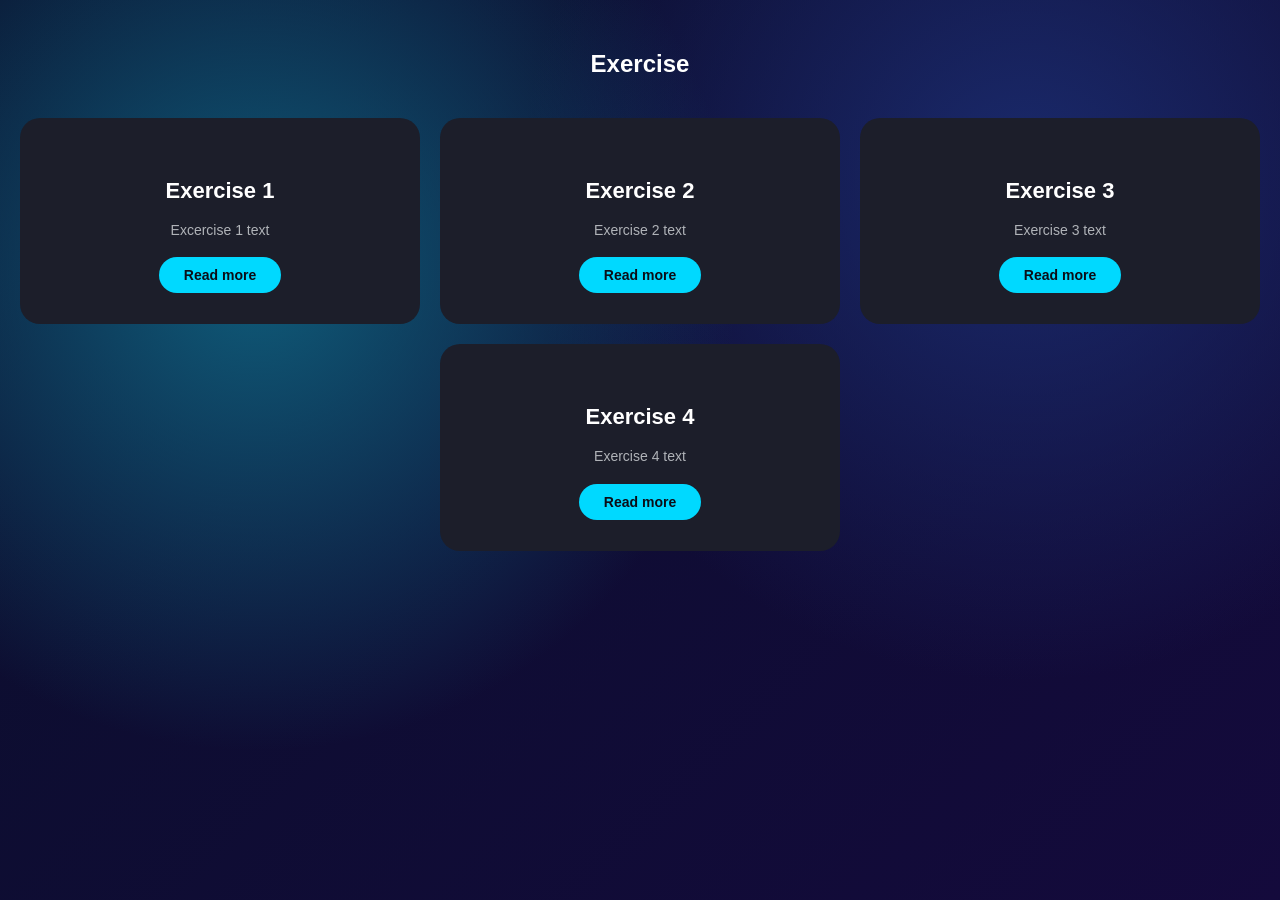
<file: exercise.html>
<!DOCTYPE html>
<html lang="en">
<head>
    <meta charset="UTF-8">
    <title>Exercise</title>
    <link rel="stylesheet" href="style.css">
</head>
<body>
<section projrct="exercise" class="exercise-section">
    <h2 class="section-title">Exercise</h2>

    <div class="exercise-grid">
        <div class="exercise-card">
            <div class="icon"></div>
            <h3>Exercise 1</h3>
            <p>Excercise 1 text</p>
            <a href="#" class="read-more">Read more</a>
        </div>

        <div class="exercise-card">
            <div class="icon"></div>
            <h3>Exercise 2</h3>
            <p>Exercise 2 text</p>
            <a href="#" class="read-more">Read more</a>
        </div>

        <div class="exercise-card">
            <div class="icon"></div>
            <h3>Exercise 3</h3>
            <p>Exercise 3 text</p>
            <a href="#" class="read-more">Read more</a>
        </div>
        <div class="exercise-card">
            <div class="icon"></div>
            <h3>Exercise 4</h3>
            <p>Exercise 4 text</p>
            <a href="#" class="read-more">Read more</a>
        </div>
    </div>

</section>


</body>
</html>
</file>
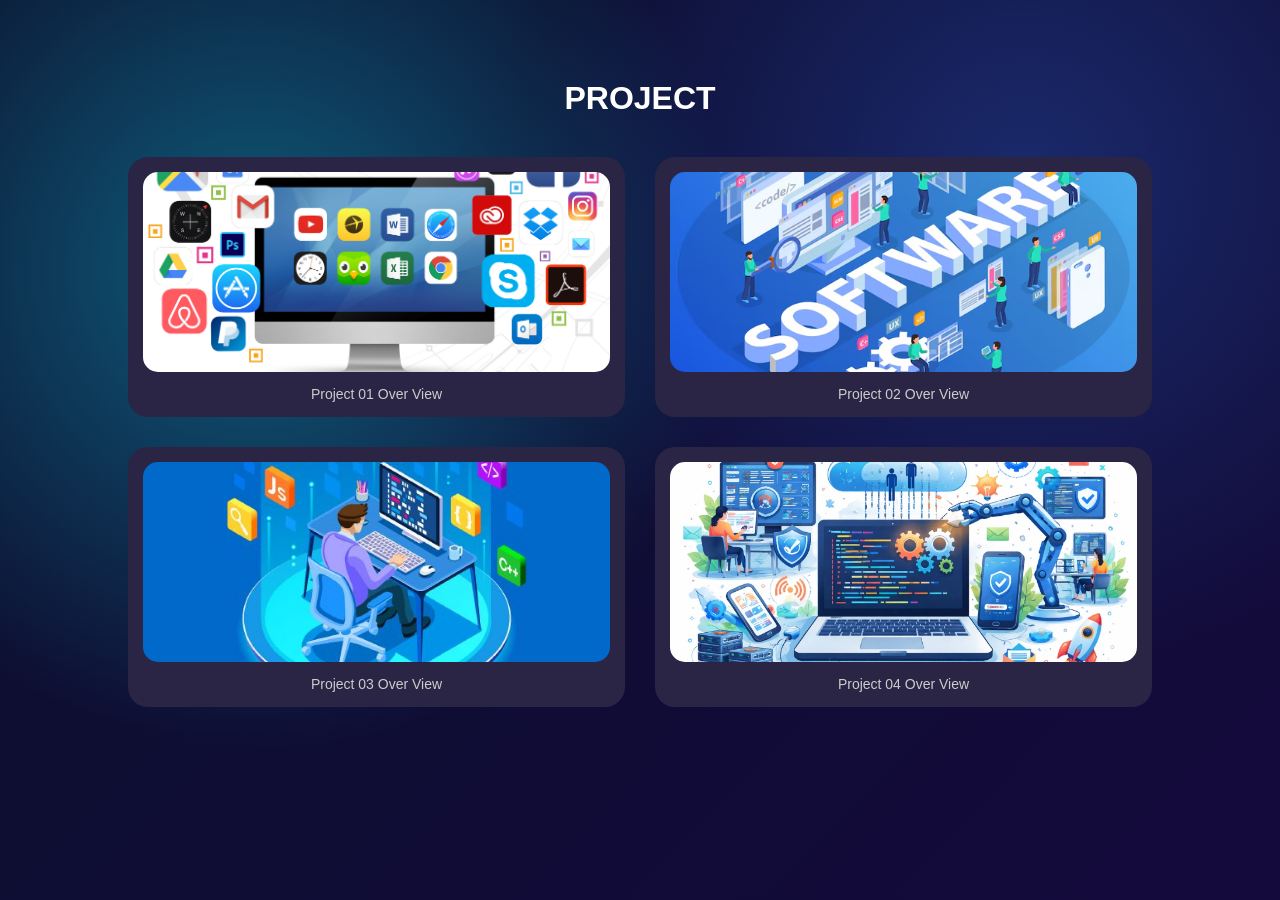
<file: project.html>
<!DOCTYPE html>
<html lang="en">
<head>
    <meta charset="UTF-8">
    <title>Project</title>
    <link rel="stylesheet" href="style.css">
</head>
<body>
<section id="project" class="projects">
    <h2>PROJECT</h2>

    <div class="project-container">

        <div class="project-card">
            <img src="assets/project/pro1.jpg">
            <p>Project 01 Over View</p>
        </div>

        <div class="project-card">
            <img src="assets/project/pro2.avif">
            <p>Project 02 Over View</p>
        </div>

        <div class="project-card">
            <img src="assets/project/pro3.jpg">
            <p>Project 03 Over View</p>
        </div>

        <div class="project-card">
            <img src="assets/project/pro5.webp">
            <p>Project 04 Over View</p>
        </div>

    </div>

</section>


</body>
</html>
</file>
<file: style.css>
* {
    margin: 0;
    padding: 0;
    box-sizing: border-box;
    font-family: Arial, sans-serif;
}

html{
    scroll-behavior: smooth;
}

.header {
    width: 100%;
    position: fixed;
    top: 0;
    left: 0;
    background: #0a0320;
    z-index: 1000;
    box-shadow: 0 2px 10px rgba(0,0,0,0.5);
}

.container {
    max-width: 1200px;
    margin: auto;
    padding: 15px 20px;

    display: flex;
    justify-content: space-between;
    align-items: center;
}


.logo {
    font-size: 24px;
    font-weight: bold;
    margin-left: 80px;
    color: #fff;
}

.navbar {
    display: flex;
    gap: 25px;
}

.navbar a {
    color: white;
    text-decoration: none;
    margin: 0 10px;
    padding: 6px 2px;
    border-radius: 20px;
    transition: 0.3s;
}

.navbar a:hover,
.navbar a.active {
    color: white;
}

.menu-btn {
    font-size: 28px;
    color: #fff;
    cursor: pointer;
    display: none;
}


@media (max-width: 768px) {

    .menu-btn {
        display: block;
    }

    .navbar {
        position: absolute;
        top: 65px;
        right: 0;
        width: 220px;
        background: #0a0320;

        flex-direction: column;
        text-align: center;

        display: none;
    }

    .navbar.active {
        display: flex;
    }

    .navbar a {
        padding: 15px;
        border-bottom: 1px solid #222;
        font-size: 16px;
    }
}



.hero {
    display: flex;
    align-items: center;
    justify-content: space-between;
    padding: 50px;
    position: relative;
    overflow: hidden;
}

.hero::before {
    content: "";
    position: absolute;
    width: 500px;
    height: 500px;
    background: radial-gradient(circle, #1f6fa5, transparent 70%);
    border-radius: 50%;
    top: 50%;
    right: 5%;
    transform: translateY(-50%);
    z-index: 0;
}


.hero-content,
.hero-image {
    position: relative;
    z-index: 1;
}

.hero {
    min-height: 100vh;
    display: flex;
    align-items: center;
    justify-content: space-between;
    padding: 100px 10% 50px;
    gap: 40px;
    flex-wrap: wrap;
}


.hero-content {
    flex: 1;
    min-width: 300px;
}

.hero-content h2 {
    font-size: 24px;
    color: #aaa;
}

.hero-content h1 {
    font-size: 48px;
    color: white;
    margin: 10px 0;
}

.hero-content h3 {
    font-size: 22px;
    color:white;
    margin-bottom: 15px;
}

.hero-content p {
    font-size: 16px;
    color: white;
    max-width: 500px;
}


.hero-image {
    flex: 1;
    display: flex;
    justify-content: center;
}

.hero-image img {
    width: 500px;
    max-width: 100%;
    margin-bottom: -10px;
    border-radius: 20px;
}


@media (max-width: 992px) {

    .hero {
        padding: 100px 5%;
        gap: 30px;
    }

    .hero-content h1 {
        font-size: 38px;
    }
}


@media (max-width: 768px) {

    .hero {
        flex-direction: column-reverse;
        text-align: center;
        padding: 100px 20px;
    }

    .hero-content h1 {
        font-size: 32px;
    }

    .hero-content h2 {
        font-size: 20px;
    }

    .hero-content h3 {
        font-size: 18px;
    }

    .hero-content p {
        font-size: 14px;
        margin: auto;
    }

    .hero-image img {
        width: 250px;
    }
}
.about {
    padding: 80px 10%;
    background: #0a0320;
    color: white;
}





.top-bar {
    background: white;
    color: black;

    width: 100vw;
    margin-left: calc(-50vw + 50%);

    display: flex;
    justify-content: space-around;
    padding: 12px 0;
    font-weight: bold;

    margin-top: -120px;
    margin-bottom: 100px;
}

.top-bar span {
    font-size: 15px;
    display: inline-block;
    color: black;
    opacity: 0.7;
}


.about-container {
    display: flex;
    align-items: center;
    justify-content: space-between;
    gap: 50px;
    flex-wrap: wrap;
}


.about-img {
    flex: 1;
    display: flex;
    justify-content: center;
}

.about-img img {
    width: 300px;
    max-width: 100%;
}


.about-text {
    flex: 1;
    min-width: 300px;
}

.about-text h2 {
    font-size: 36px;
    margin-bottom: 20px;
}

.about-text p {
    font-size: 16px;
    color: #ccc;
    margin-bottom: 15px;
    line-height: 1.6;
}


@media (max-width: 992px) {

    .about {
        padding: 70px 5%;
    }

    .about-text h2 {
        font-size: 30px;
    }
}


@media (max-width: 768px) {

    .about-container {
        flex-direction: column;
        text-align: center;
    }

    .about-img img {
        width: 220px;
    }

    .about-text h2 {
        font-size: 26px;
    }

    .about-text p {
        font-size: 14px;
    }

    .top-bar {
        gap: 20px;
        font-size: 12px;
    }
}


.skills {
    text-align: center;
    padding: 80px 10%;
}

.skills h2 {
    margin-bottom: 40px;
    font-size: 32px;
    color: #fff;
}


.skill-container {
    display: grid;
    grid-template-columns: repeat(5, 1fr);
    gap: 40px;
    justify-items: center;
}


.skill {
    width: 90px;
    height: 90px;
    border-radius: 50%;
    border: 4px solid #3b5bff;

    display: flex;
    align-items: center;
    justify-content: center;

    background: radial-gradient(circle, #1a0d4a, #0a0320);
    transition: 0.3s;
    overflow: hidden;
}

.skill img {
    width: 177%;
    object-fit: cover;
}


.skill:hover {
    transform: scale(1.1);
    box-shadow: 0 0 17px #3b5bff;
}


@media (max-width: 992px) {
    .skill-container {
        grid-template-columns: repeat(3, 1fr);
    }
}


@media (max-width: 768px) {
    .skill-container {
        grid-template-columns: repeat(2, 1fr);
        gap: 25px;
    }

    .skill {
        width: 75px;
        height: 75px;
    }

    .skills h2 {
        font-size: 26px;
    }
}


@media (max-width: 480px) {
    .skill-container {
        grid-template-columns: repeat(2, 1fr);
        gap: 20px;
    }

    .skill {
        width: 65px;
        height: 65px;
    }
}


.projects {
    text-align: center;
    padding: 80px 10%;
}

.projects h2 {
    margin-bottom: 40px;
    font-size: 32px;
    color: #fff;
}


.project-container {
    display: grid;
    grid-template-columns: repeat(2, 1fr);
    gap: 30px;
}


.project-card {
    background: #2a2445;
    padding: 15px;
    border-radius: 20px;
    text-align: center;
    transition: 0.3s;
}


.project-card img {
    width: 100%;
    height: 200px;
    object-fit: cover;
    border-radius: 15px;
}


.project-card p {
    margin-top: 10px;
    font-size: 14px;
    color: #ccc;
}


.project-card:hover {
    transform: translateY(-10px);
    box-shadow: 0 0 20px #3b5bff;
}


@media (max-width: 992px) {
    .project-container {
        grid-template-columns: repeat(2, 1fr);
    }
}


@media (max-width: 768px) {
    .project-container {
        grid-template-columns: 1fr;
    }

    .projects h2 {
        font-size: 26px;
    }
}
.exercise-section {
    text-align: center;
    padding: 50px 20px;
}

.section-title span {
    color: #00d9ff;
}

.exercise-grid {
    display: flex;
    justify-content: center;
    gap: 20px;
    flex-wrap: wrap;
    margin-top: 40px;
}

.exercise-card {
    background-color: #1c1e2a;
    padding: 40px 30px;
    border-radius: 20px;
    width: 400px;
    transition: transform 0.3s ease;
}

.exercise-card:hover {
    transform: translateY(-10px);
}

.see-more {
    text-align: center;
    margin-top: 40px;
}

.see-more-btn {
    position: relative;
    display: inline-block;
    font-size: 16px;
    color: white;
    text-decoration: none;
    padding-bottom: 5px;
}


.see-more-btn::after {
    content: "";
    position: absolute;
    left: 0;
    bottom: 0;
    width: 100%;
    height: 2px;
    background: white;
    transition: 0.3s;
}


.see-more-btn:hover::after {
    width: 50%;
}

.icon {
    font-size: 30px;
    color: #00d9ff;
    margin-bottom: 20px;
}

.exercise-card h3 {
    margin-bottom: 15px;
    font-size: 22px;
}

.exercise-card p {
    color: #b0b3b8;
    font-size: 14px;
    line-height: 1.6;
    margin-bottom: 25px;
}

.read-more {
    background-color: #00d9ff;
    color: #0b0d17;
    padding: 10px 25px;
    border-radius: 50px;
    text-decoration: none;
    font-weight: bold;
    font-size: 14px;
}


.gallery {
    text-align: center;
    padding: 100px 100px;
    background-color: #0b051a;
    color: white;

}
.gallery-wo{
    margin-bottom: 80px;
}

.gallery-container img {
    width: 200px;
    height: 320px;  ]
    object-fit: cover;
    border-radius: 20px;
    border: 4px solid black;
    transition: transform 0.3s ease, z-index 0s;
    margin: 0 -30px;
    position: relative;


}


.gallery-container img:nth-child(1) {
    transform: rotate(0deg) translateY(-50px);
    z-index: 1;
}

.gallery-container img:nth-child(2) {
    transform: rotate(0deg) translateY(-25px);
    z-index: 2;
}

.gallery-container img:nth-child(3) {
    width: 220px;
    height: 350px;
    transform: rotate(0deg) translateY(25px);
    z-index: 5;
}

.gallery-container img:nth-child(4) {
    transform: rotate(0deg) translateY(-25px);
    z-index: 2;
}

.gallery-container img:nth-child(5) {
    transform: rotate(0deg) translateY(-50px);
    z-index: 1;
}

.gallery-container img:hover {
    transform: scale(1.15) translateY(-70px) rotate(0deg);
    z-index: 10;
    cursor: pointer;
}



.contact {
    padding: 80px 10%;
}

.contact-container {
    display: flex;
    justify-content: space-between;
    align-items: flex-start;
    gap: 50px;
}

.contact-info {
    flex: 1;
}

.contact-info h1 {
    font-size: 3.5rem;
    margin-bottom: 10px;
}

.contact-info h1 span {
    color: #00eeff;
}

.contact-info h3 {
    font-size: 1.5rem;
    margin-bottom: 20px;
}

.contact-info p {
    color: #ccc;
    line-height: 1.6;
    margin-bottom: 30px;
}

.details p {
    margin-bottom: 15px;
    display: flex;
    align-items: center;
    gap: 10px;
}

.social-icons {
    display: flex;
    gap: 15px;
    margin-top: 30px;
}

.social-icons a {
    width: 40px;
    height: 40px;
    border: 2px solid #00eeff;
    border-radius: 50%;
    display: flex;
    justify-content: center;
    align-items: center;
    color: #00eeff;
    text-decoration: none;
    transition: 0.3s;
}

.social-icons a:hover {
    background: #00eeff;
    color: black;
    box-shadow: 0 0 15px #00eeff;
}


.contact-form {
    flex: 1;
}

.contact-form form {
    display: flex;
    flex-direction: column;
    gap: 15px;
}

.contact-form input,
.contact-form textarea {
    width: 100%;
    padding: 15px;
    background: #1f1f1f;
    border: none;
    border-radius: 8px;
    color: white;
    font-size: 1rem;
    outline: none;
}

.contact-form input:focus,
.contact-form textarea:focus {
    background: #2a2a2a;
}


.submit-btn {
    padding: 15px;
    background: #00eeff;
    border: none;
    border-radius: 30px;
    color: black;
    font-weight: bold;
    font-size: 1.1rem;
    text-transform: lowercase;
    cursor: pointer;
    transition: 0.3s;
    box-shadow: 0 0 20px rgba(0, 238, 255, 0.4);
    margin-top: 10px;
}

.submit-btn:hover {
    box-shadow: 0 0 40px rgba(0, 238, 255, 0.7);
    transform: scale(1.02);
}


@media (max-width: 768px) {
    .contact-container {
        flex-direction: column;
    }
}

body {
    background: radial-gradient(circle at 20% 30%, #0f5c7a, transparent 40%),
    radial-gradient(circle at 80% 20%, #1a2a6c, transparent 40%),
    linear-gradient(135deg, #0a0f2c, #140a3c);
    background-attachment: fixed;
    color: white;
    overflow-x: hidden;
}
.gallery {
    overflow: hidden;
    width: 100%;
    padding: 60px 0;
}

.gallery-container {
    display: flex;
    justify-content: center;
    align-items: center;
    position: relative;
    width: 200px;
    height: 300px;
    margin: 0 auto;
    transform-style: preserve-3d;
    perspective: 1000px;
}

.gallery-container img {
    position: absolute;
    width: 100%;
    height: 100%;
    object-fit: cover;
    border-radius: 12px;
    box-shadow: 0 5px 15px rgba(0,0,0,0.2);


    animation: centerStageLoop 15s infinite ease-in-out;
}


.gallery-container img:nth-child(1) { animation-delay: 0s; }
.gallery-container img:nth-child(2) { animation-delay: -3s; }
.gallery-container img:nth-child(3) { animation-delay: -6s; }
.gallery-container img:nth-child(4) { animation-delay: -9s; }
.gallery-container img:nth-child(5) { animation-delay: -12s; }

@keyframes centerStageLoop {
    0% {

        transform: translateX(-250%) translateZ(-150px) rotateY(45deg);
        opacity: 0;
    }
    20% {

        transform: translateX(-120%) translateZ(-50px) rotateY(25deg);
        opacity: 0.6;
        filter: blur(2px) grayscale(50%);
    }
    40% {

        transform: translateX(0) translateZ(100px) rotateY(0deg);
        opacity: 1;
        filter: blur(0) grayscale(0%);
        box-shadow: 0 15px 35px rgba(0,0,0,0.4);
        z-index: 10;
    }
    60% {

        transform: translateX(120%) translateZ(-50px) rotateY(-25deg);
        opacity: 0.6;
        filter: blur(2px) grayscale(50%);
    }
    80%, 100% {

        transform: translateX(250%) translateZ(-150px) rotateY(-45deg);
        opacity: 0;
    }
}


.gallery-container:hover img {
    animation-play-state: paused;
}



.hero-content h2,
.hero-content h1,
.hero-content p {
    opacity: 0;
    animation: masterGroupLoop 10s infinite ease-in-out;
}

.hero-content p {
    line-height: 1.6;
    margin-top: 15px;
}

.hero-content h3 {
    display: inline-block;
    white-space: nowrap;
    overflow: hidden;
    width: 0;
    opacity: 0;
    margin: 5px 0;


    animation:
            masterGroupLoop 10s infinite ease-in-out,
            h3TypeAction 10s infinite steps(28);
}

@keyframes masterGroupLoop {
    0% {
        opacity: 0;
        transform: translateY(15px);
    }
    5%, 70% {
        opacity: 1;
        transform: translateY(0);
    }
    75%, 100% {
        opacity: 0;
        transform: translateY(-15px);
    }
}

@keyframes h3TypeAction {
    0%, 5% {
        width: 0;
    }
    35%, 70% {
        width: 100%;
    }
    75%, 100% {
        width: 0;
    }
}
</file>
